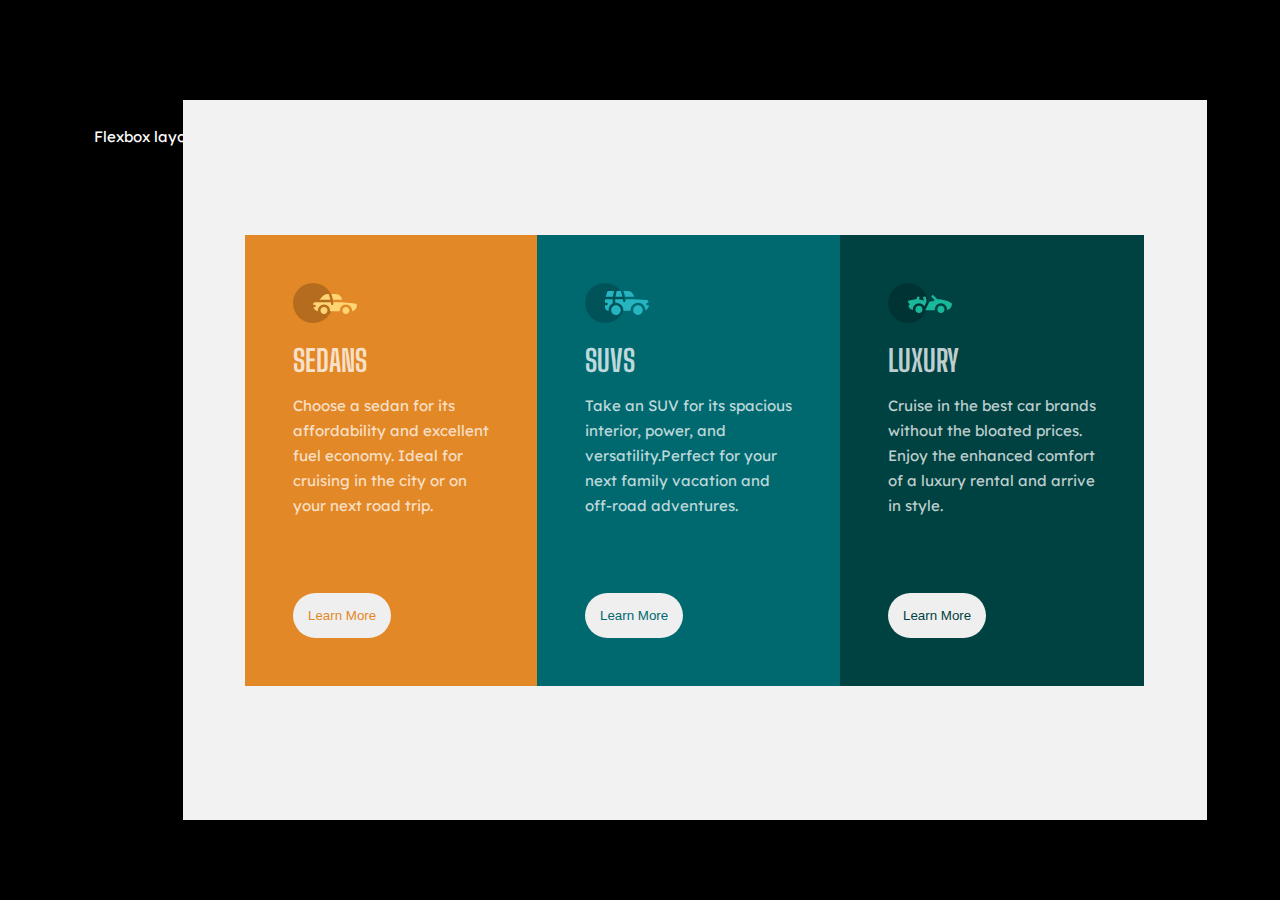
<file: index.html>
<!DOCTYPE html>
<html lang="en">
  <head>
    <meta charset="UTF-8" />
    <meta http-equiv="X-UA-Compatible" content="IE=edge" />
    <meta name="viewport" content="width=device-width, initial-scale=1.0" />
    <link
      href="https://fonts.googleapis.com/css2?family=Lexend+Deca&display=swap"
      rel="stylesheet"
    />
    <link
      href="https://fonts.googleapis.com/css2?family=Big+Shoulders+Display:wght@700&family=Lexend+Deca&display=swap"
      rel="stylesheet"
    />
    <link rel="stylesheet" href="style.css" />
    <title>CSS FLEXBOX</title>
    <link rel="shortcut icon" href="/Image/favicon-32x32.png">
  </head>
  <header>
    <nav class=".nav">
      <ul>
        <li><a href="index.html">Flexbox layout</a></li>
        <li><a href="grid.html">Grid layout</a></li>
      </ul>
    </nav>
  </header>
  <body>
    <main class="section">
      <div class="Cards card-1">
        <img src="/Image/icon-sedans.svg" alt="photo of a sedan">
        <h1 class="heading">SEDANS</h1>
        <p>
          Choose a sedan for its <br />
          affordability and excellent <br />
          fuel economy. Ideal for<br />
          cruising in the city or on <br />
          your next road trip.
        </p>
        <button class="btn-1">Learn More</button>
      </div>
      <div class="Cards card-2">
        <img src="/Image/icon-suvs.svg" alt="photo of an suv">
        <h1 class="heading">SUVS</h1>
        <p>
          Take an SUV for its spacious <br />
          interior, power, and <br />
          versatility.Perfect for your <br />
          next family vacation and <br />
          off-road adventures.
        </p>
        <button class="btn-2">Learn More</button>
      </div>
      <div class="Cards card-3">
        <img src="/Image/icon-luxury.svg" alt="photo of a luxury car">
        <h1 class="heading">LUXURY</h1>
        <p>
          Cruise in the best car brands <br />
          without the bloated prices. <br />
          Enjoy the enhanced comfort <br />
          of a luxury rental and arrive <br />
          in style.
        </p>
        <button class="btn-3">Learn More</button>
      </div>
    </main>
  </body>
</html>
</file>
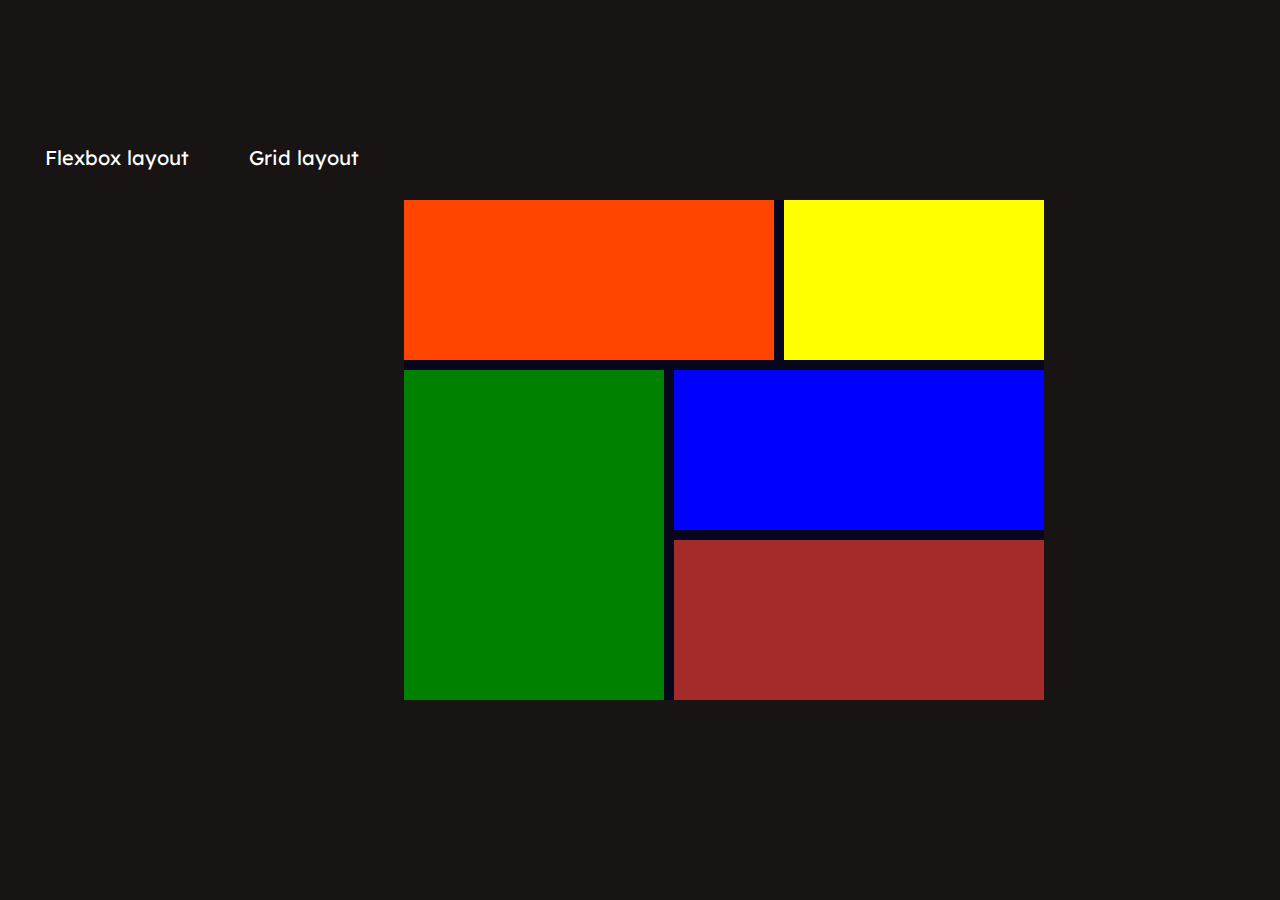
<file: grid.html>
<!DOCTYPE html>
<html lang="en">
  <head>
    <meta charset="UTF-8" />
    <meta http-equiv="X-UA-Compatible" content="IE=edge" />
    <meta name="viewport" content="width=device-width, initial-scale=1.0" />
    <title>Grid-Layout</title>
    <link
      href="https://fonts.googleapis.com/css2?family=Lexend+Deca&display=swap"
      rel="stylesheet"
    />
    <link rel="stylesheet" href="grid.css">
  </head>
  <header>
    <nav class=".nav">
      <ul>
        <li><a href="index.html">Flexbox layout</a></li>
        <li><a href="grid.html">Grid layout</a></li>
      </ul>
    </nav>
  </header>
  <body>
    <main>
      <div class="Item-a"></div>
      <div class="Item-b"></div>
      <div class="Item-c"></div>
      <div class="Item-d"></div>
      <div class="Item-e"></div>
    </main>
  </body>
</html>
</file>
<file: style.css>
* {
  margin: 0;
  padding: 0;
  box-sizing: border-box;
}

body {
  background-color: black;
  display: flex;
  justify-content: center;
  align-items: center;
  font-family: "Lexend Deca", sans-serif;
  font-size: 15px;
}

.section {
  margin-top: 100px;
  width: 80%;
  height: 80vh;
  display: flex;
  justify-content: center;
  align-items: center;
  background-color: hsl(0, 0%, 95%);
  color: hsla(0, 0%, 100%, 0.75);
  margin-left: -150px;
}

.Cards {
  padding: 3rem;
}

.heading{
    font-family:'Big Shoulders Display', cursive;
    padding-bottom: 15px;
}

img{
    padding-bottom: 15px;
}
p{
    line-height: 25px;
    padding-bottom: 75px;
}

button{
    border: none;
    border-radius: 45px;
    padding: 15px;
}

.card-1{
    background-color: hsl(31, 77%, 52%);
}
.card-2{
    background-color: hsl(184, 100%, 22%);  
}

.card-3{
    background-color: hsl(179, 100%, 13%);  
}

.btn-1{
    color: hsl(31, 77%, 52%);
}
.btn-2{
    color: hsl(184, 100%, 22%);  
}

.btn-3{
    color: hsl(179, 100%, 13%);  
}


li{
  list-style: none;
}

li a{
  text-decoration: none;
  font-size: 15px;
  color: #fff;
  padding: 15px;
  font-family: "Lexend Deca", sans-serif;
  

}

li a:hover{
  color: goldenrod;
}

ul{
  display: flex;
  margin-top: -18rem;
  padding: 5px;
}
</file>
<file: grid.css>
*{
    margin: 0;
    padding: 0;
}
body{
    background-color:rgb(24, 20, 20);
    display: flex;
    place-items: center;
    height: 100vh;
}

main{
    background-color: rgb(6, 6, 29);
    display: grid;
    grid-template-areas: 
    "a a b"
    "c d d"
    "c e e"
    ;
    gap: 10px;
    width: 50%;
}
main div{
    padding:5rem;
    text-align: center;
    background-color: rgb(8, 25, 41);
}
.Item-a{
    background-color: orangered;
    grid-area: a;
}
.Item-b{
    background-color: yellow;
    grid-area: b;
}
.Item-c{
    background-color: green;
    grid-area: c;
}
.Item-d{
    background-color: blue;
    grid-area: d;
}
.Item-e{
    background-color: brown;
    grid-area: e;
}
.nav{
    display: flex;
    align-items: center;
    justify-content: center;
}

li{
    list-style: none;
}

li a{
    text-decoration: none;
    font-size: 20px;
    color: #fff;
    padding: 30px;
    font-family: "Lexend Deca", sans-serif;
    

}

li a:hover{
    color: goldenrod;
}

ul{
    display: flex;
    margin-top: -20rem;
    padding: 15px;
}
</file>
